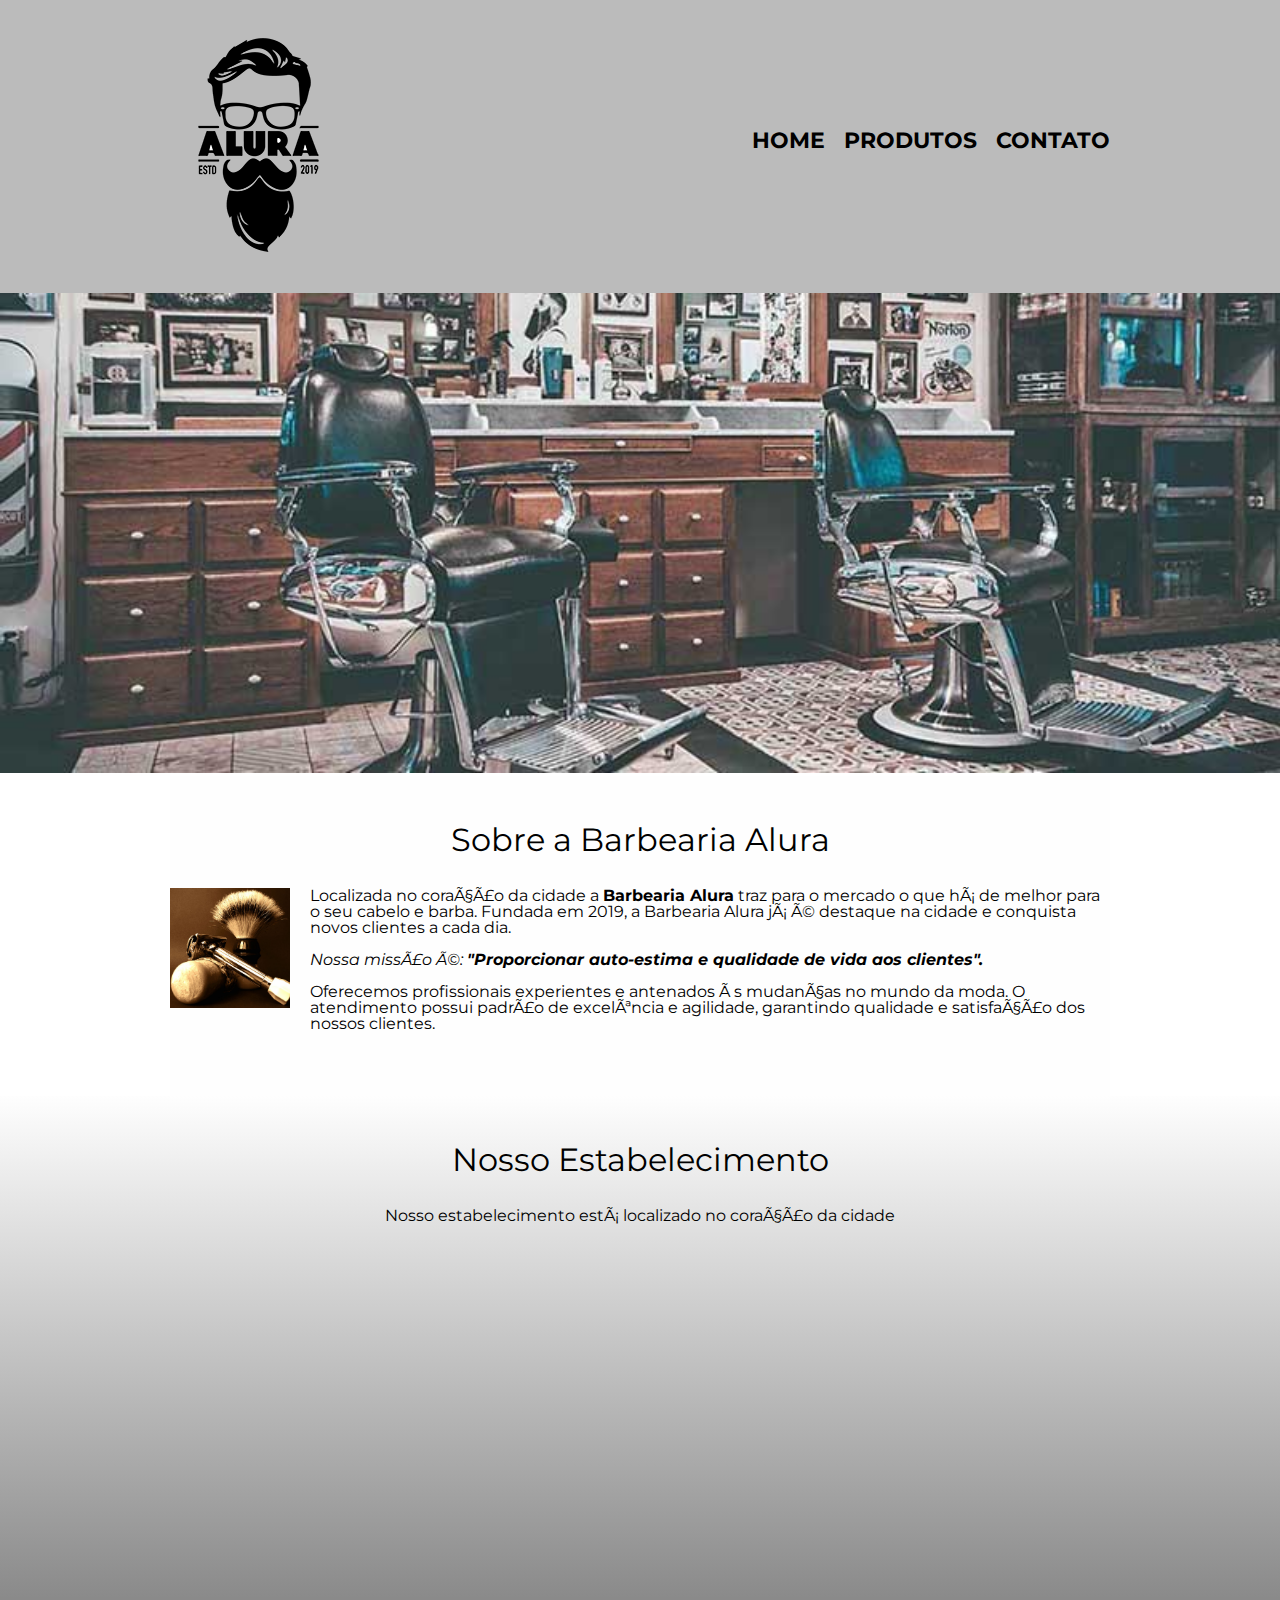
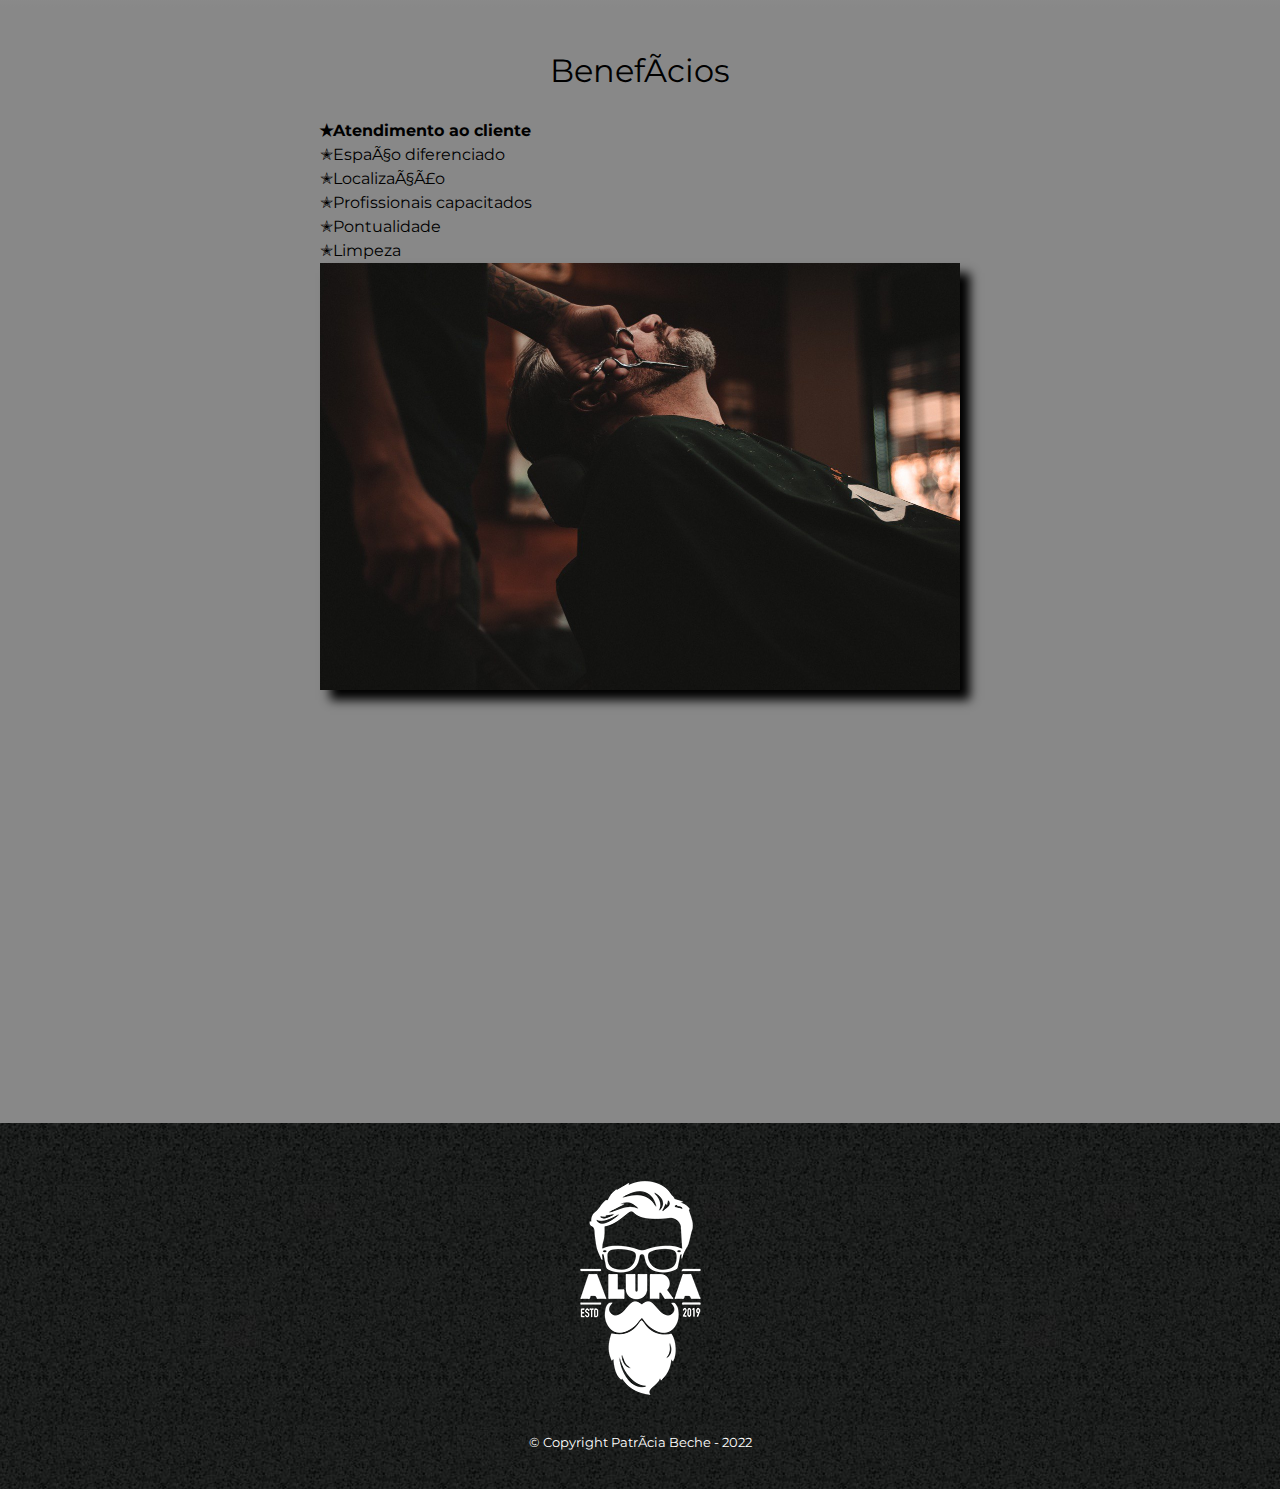
<file: index.html>
<!DOCTYPE html>
<html lang="pt-br">

    <head>
        <meta charset="UFT-8">
        <meta name="viewport" content="width=device-width">
        <title> Barbearia Alura </title>

        <link rel="stylesheet" href="reset.css">
        <link rel="stylesheet" href="style.css">
        <link rel="preconnect" href="https://fonts.googleapis.com">
        <link href="https://fonts.googleapis.com/css2?family=Montserrat:wght@100&display=swap" rel="stylesheet"> 
    </head>
    
    <body>
        <header>
            <div class="caixa">
                <h1><img src="logo.png" alt="Logo da Barbearia Alura"></h1>

                <nav>
                    <ul>
                        <li><a href="index.html">Home</a></li>
                        <li><a href="produtos.html">Produtos</a></li>
                        <li><a href="contato.html">Contato</a></li>
                        
                    </ul>
                </nav>
            </div>

        </header>

        <img class="banner" src="banner.jpg">

        <main>
            <section class="principal">
                <h2 class="titulo-principal"> Sobre a Barbearia Alura</h2>

                <img class="utensilios" src="utensilios.jpg" alt="Utensilios de um barbeiro">

                <p> Localizada no coração da cidade a <strong>Barbearia Alura</strong> traz para o mercado o que há de melhor para o seu cabelo e barba. Fundada em 2019, a Barbearia Alura já é destaque na cidade e conquista novos clientes a cada dia.</p>

                <p id="missao" > <em> Nossa missão é: <strong>"Proporcionar auto-estima e qualidade de vida aos clientes".</strong> </em> </p>

                <p>Oferecemos profissionais experientes e antenados às mudanças no mundo da moda. O atendimento possui padrão de excelência e agilidade, garantindo qualidade e satisfação dos nossos clientes.</p>
            
            </section>   


            <section class="mapa">
                <h3 class="titulo-principal">Nosso Estabelecimento</h3>
                <p>Nosso estabelecimento está localizado no coração da cidade</p>
                <div class="mapa-conteudo">
                    <iframe src="https://www.google.com/maps/embed?pb=!1m16!1m12!1m3!1d58503.20444007676!2d-46.66735091186406!3d-23.588179101028572!2m3!1f0!2f0!3f0!3m2!1i1024!2i768!4f13.1!2m1!1salura%20sao%20paulo!5e0!3m2!1spt-BR!2sbr!4v1642766407136!5m2!1spt-BR!2sbr" width="100%" height="300" style="border:0;" allowfullscreen="" loading="lazy"></iframe>
                </div>
            </section>

            <section class="beneficios">
                <h3 class="titulo-principal"> Benefícios </h3>
            
                <div class="conteudo-beneficios">
                    <ul class="lista-beneficios">
                        <li class="itens">Atendimento ao cliente</li>
                        <li class="itens">Espaço diferenciado</li>
                        <li class="itens">Localização</li>
                        <li class="itens">Profissionais capacitados</li> 
                        <li class="itens">Pontualidade</li>
                        <li class="itens">Limpeza</li>
                    </ul><img src="beneficios.jpg" class="imagem-beneficios"/>
                </div>
                
                <div class="video">
                    <iframe width="100%" height="315" src="https://www.youtube.com/embed/wcVVXUV0YUY" title="YouTube video player" frameborder="0" allow="accelerometer; autoplay; clipboard-write; encrypted-media; gyroscope; picture-in-picture" allowfullscreen></iframe>
                </div>
           
            </section>
        </main>    


    <footer>
        <img src="logo-branco.png">
        <p class="copyright">&copy; Copyright Patrícia Beche - 2022</p>
    </footer>
    
    </body>
</html>
</file>
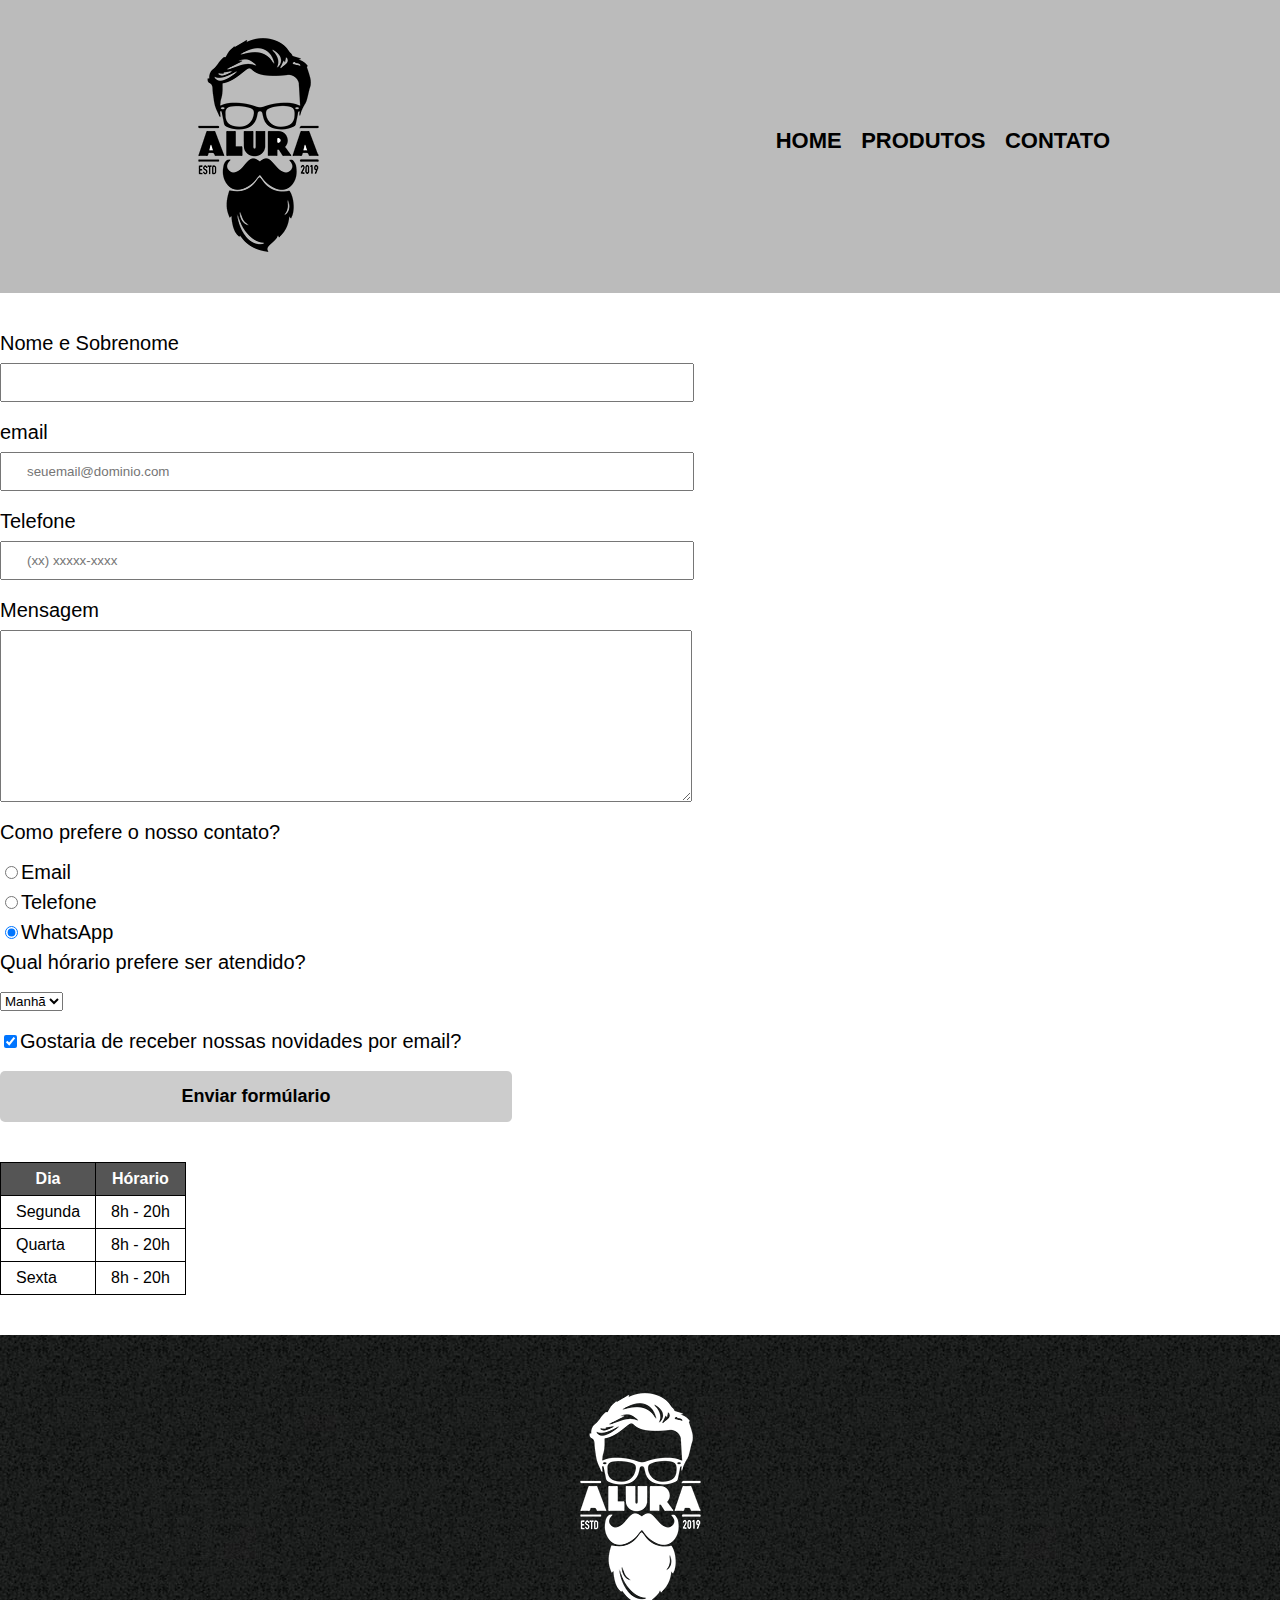
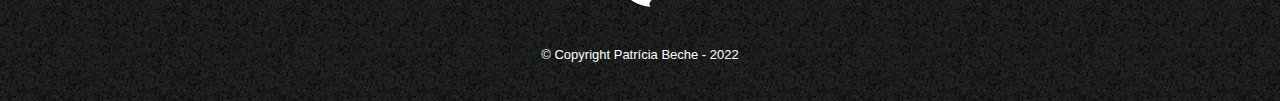
<file: contato.html>
<!DOCTYPE html>
<html>
    <head>
        <meta charset="UTF-8">
        <title>Contato - Barbearia Alura</title>
        <link rel="stylesheet" href="reset.css">
        <link rel="stylesheet" href="style.css">
    </head>
    
    <body>
        <header>
            <div class="caixa">
                <h1><img src="logo.png" alt="Logo da Barbearia Alura"></h1>

                <nav>
                    <ul>
                        <li><a href="index.html">Home</a></li>
                        <li><a href="produtos.html">Produtos</a></li>
                        <li><a href="contato.html">Contato</a></li>
                        
                    </ul>
                </nav>
            </div>

        </header>
         
        <main>
            <form>
                <label for="nomesobrenome">Nome e Sobrenome</label>
                <input type="text" id="nomesobrenome" class="input-padrao" required>

                <label for="email">email</label>
                <input type="email" id="email" class="input-padrao" required placeholder="seuemail@dominio.com"> 

                <label for="telefone">Telefone</label>
                <input type="tel" id="telefone" class="input-padrao" required placeholder="(xx) xxxxx-xxxx">

                <label for="mensagem">Mensagem</label>
                <textarea cols="70" rows="10" id="mensagem"class="input-padrao"></textarea required>

                <fieldset>
                    <legend>Como prefere o nosso contato?</legend>
                    <label for="radio-email"><input type="radio" name="contato" value="email" id="radio-email">Email</label>
                    
                    <label for="radio-telefone"> <input type="radio" name="contato" value="telefone" id="radio-telefone">Telefone</label>
                   
                    <label for="radio-whatsapp"><input type="radio" name="contato" value="whatsapp" id="radio-whatsapp" checked>WhatsApp</label>
                </fieldset>   
                
                <fieldset>
                    <legend>Qual hórario prefere ser atendido?</legend>
                    <select>
                        <option>Manhã</option>
                        <option>Tarde</option>
                        <option>Noite</option>
                    </select>
                </fieldset>

                <label class="checkbox"><input type="checkbox" checked>Gostaria de receber nossas novidades por email?</label>

                <input type="submit" value="Enviar formúlario" class="enviar">


            </form>

            <table>
                    <thead>
                        <tr>
                            <th>Dia</th>
                            <th>Hórario</th>
                        </tr>
                    </thead>
                
                    <tbody>
                        <tr>
                            <td>Segunda</td>
                            <td>8h - 20h</td>
                        </tr>
                    
                        <tr>
                            <td>Quarta</td>
                            <td>8h - 20h</td>
                        </tr>

                        <tr>
                            <td>Sexta</td>
                            <td>8h - 20h</td>
                        </tr>
                    </tbody>    

            </table>
            

        </main>


        <footer>
            <img src="logo-branco.png" alt="Logo da Barbearia Alura">
            <p class="copyright">&copy; Copyright Patrícia Beche - 2022</p>
        </footer>

</html>
</file>
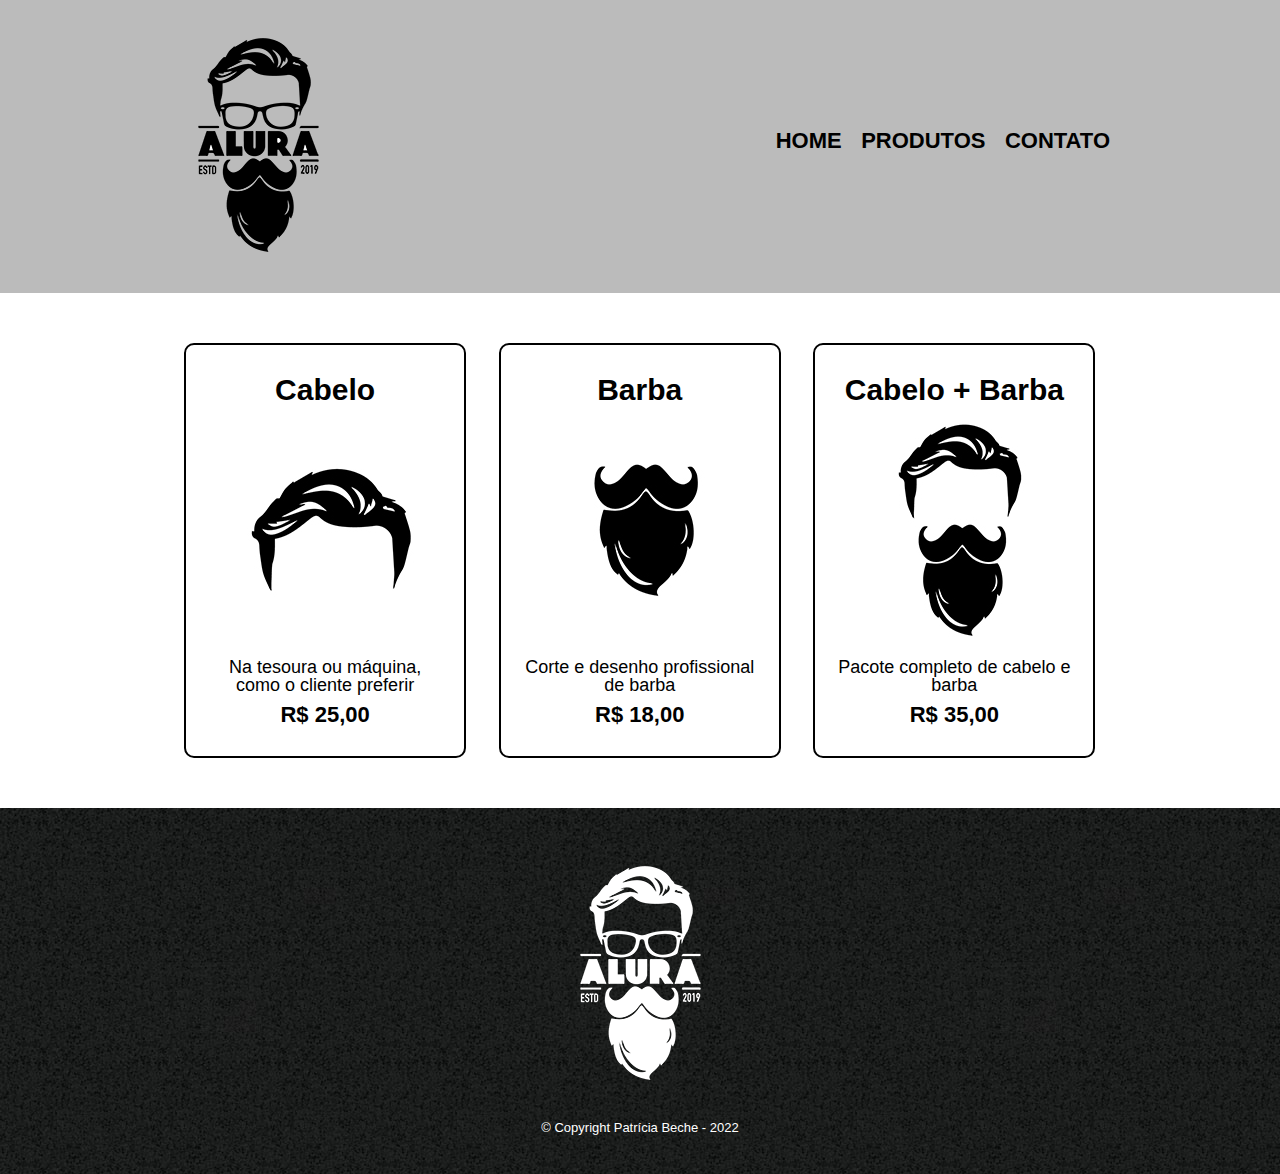
<file: produtos.html>
<!DOCTYPE html>
<html>
    <head>
        <meta charset="UTF-8">
        <title>Produtos - Barbearia Alura</title>
        <link rel="stylesheet" href="reset.css">
        <link rel="stylesheet" href="style.css">
    </head>
    
    <body>
        <header>
            <div class="caixa">
                <h1><img src="logo.png"></h1>

                <nav>
                    <ul>
                        <li><a href="index.html">Home</a></li>
                        <li><a href="produtos.html">Produtos</a></li>
                        <li><a href="contato.html">Contato</a></li>
                        
                    </ul>
                </nav>
            </div>

        </header>
        <main>
            <ul class="produtos">
                <li>
                    <h2>Cabelo</h2>
                    <img src="cabelo.jpg">
                    <p class="produto-descricao">Na tesoura ou máquina, como o cliente preferir</p>
                    <p class="produto-preco">R$ 25,00</p>
                </li>
                <li>
                    <h2>Barba</h2>
                    <img src="barba.jpg">
                    <p class="produto-descricao">Corte e desenho profissional de barba</p>
                    <p class="produto-preco">R$ 18,00</p>
                </li>
                <li>
                    <h2>Cabelo + Barba</h2>
                    <img src="cabelo+barba.jpg">
                    <p class="produto-descricao">Pacote completo de cabelo e barba</p>
                    <p class="produto-preco">R$ 35,00</p>
                </li>
            </ul>
        </main>

    </body>

    <footer>
            <img src="logo-branco.png">
            <p class="copyright">&copy; Copyright Patrícia Beche - 2022</p>
    </footer>

</html>
</file>
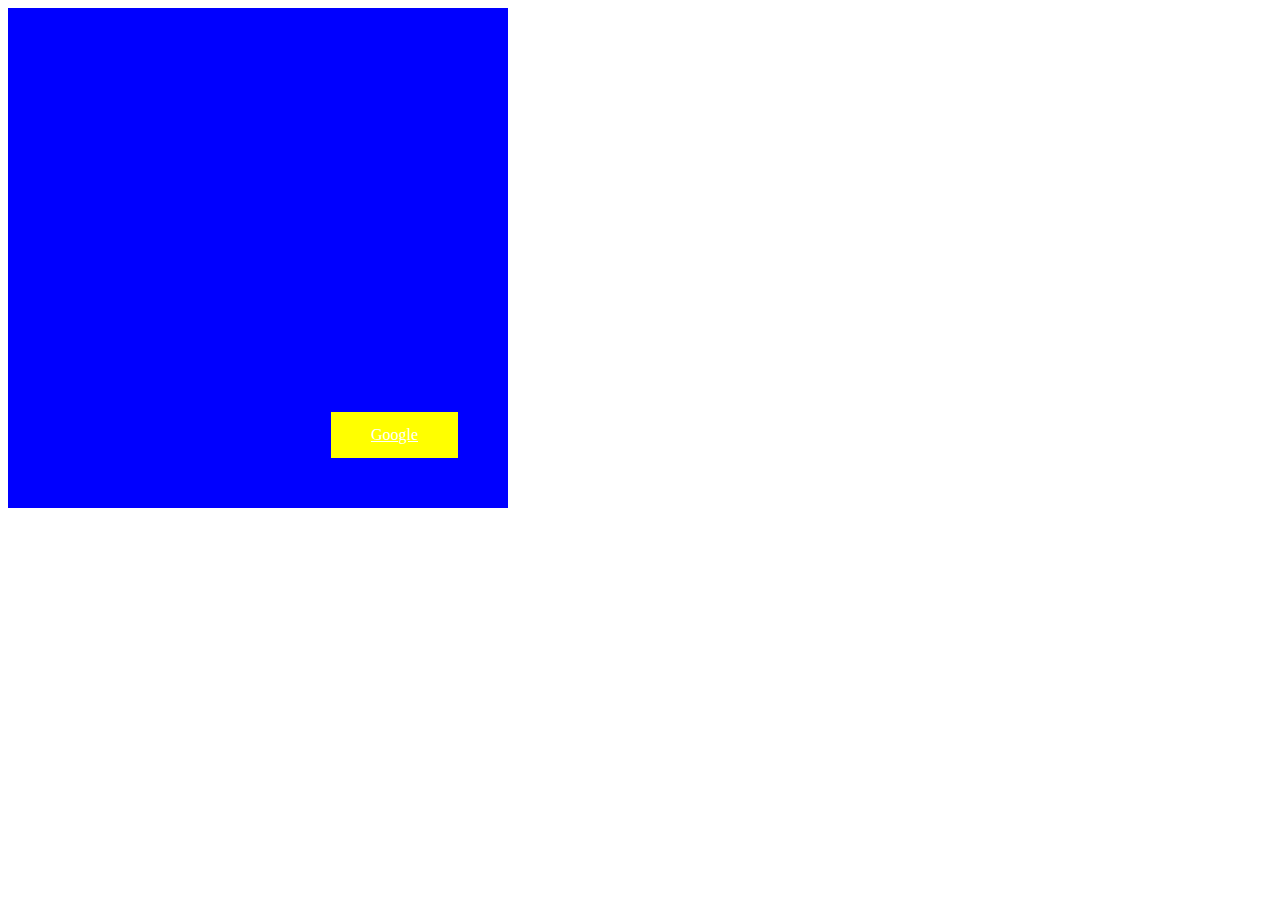
<file: teste.html>
<!DOCTYPE html>
<html lang="en">
<head>
    <meta charset="UTF-8">
    <meta http-equiv="X-UA-Compatible" content="IE=edge">
    <title>Document</title>

    <style>
        .caixa {
            position: relative;
            background: blue;
            width: 500px;
            height: 500px;
        }

        .caixa a {
            padding: 14px 40px;
            color: white;
            background: yellow;
            position: absolute;
            bottom: 50px;
            right: 50px;
        }
    </style>
</head>
<body>
    <div class="caixa">
        <a href="https://google.com">Google</a>
    </div>
</body>
</html>
</file>
<file: style.css>
header {
    background: #bbbbbb;
    padding: 20px 0;
}

body {
    font-family: 'Montserrat', sans-serif;
}

.caixa {
    position: relative;
    width: 940px;
    margin: 0 auto;
}

nav {
    position: absolute;
    top: 110px;
    right: 0;
}

nav li {
    display: inline;
    margin: 0 0 0 15px;
}

nav a {
    text-transform: uppercase;
    color: #000000;
    font-size: 22px;
    font-weight: bold;
    text-decoration: none;
}

nav a:hover {
    color: #ff0000;
    text-decoration: underline
}

.produtos {
    width: 940px;
    margin: 0 auto;
    padding: 50px 0;
}

.produtos li {
    display: inline-block;
    text-align: center;
    width: 30%;
    vertical-align: top;
    margin: 0 1.5%;
    padding: 30px 20px;
    box-sizing: border-box;
    border: 2px solid #000000;
    border-radius: 10px;
}

.produtos li:hover {
    border-color: #ff0000;
}

.produtos li:active {
    border-color: #cccccc;
}

.produtos li:hover h2 {
    font-size: 34px;
}

.produtos h2 {
    font-size: 30px;
    font-weight: bold;
}

.produto-descricao {
    font-size: 18px;
}

.produto-preco {
    font-size: 22px;
    font-weight: bold;
    margin-top: 10px;
}

footer {
    text-align: center;
    background: url("bg.jpg");
    padding: 40px 0;
}

.copyright {
    color: #ffffff;
    font-size: 13px;
    margin: 20px 0 0;
}

form {
    margin: 40px 0;
}

form label, form legend {
    display: block;
    font-size: 20px;
    margin: 0 0 10px;
}

.input-padrao {
    display: block;
    margin: 0 0 20px;
    padding: 10px 25px;
    width: 50%;
}

.checkbox {
    margin: 20px 0;
}

form legend {
    margin: 20px 0;
}

.enviar {
    width: 40%;
    padding: 15px 0;
    background: #cccccc;
    color: black;
    font-weight: bold;
    font-size: 18px;
    border: none;
    border-radius: 5px;
    transition: 1s all; 
    cursor: pointer;
}

.enviar:hover {
    background: #FF0000;
    transform: scale(1.2);
}

table {
    margin: 20px 0 40px;
}

thead {
    background: #555555;
    color: white;
    font-weight: bold;
}

td, th {
    border: 1px solid #000000;
    padding: 8px 15px;
}

/* css da página inicial*/

.banner {
    width: 100%;
}

.titulo-principal {
    text-align: center;
    font-size: 2em;
    margin: 0 0 1em;
    clear: left;
}

.principal{
    padding: 3em 0;
    background: #FEFEFE;
    width: 940px;
    margin: 0 auto;
}

.principal p {
    margin: 0 0 1em;
}

.principal strong {
    font-weight: bold;
}

.principal em {
    font-style: italic;
}

.utensilios {
    width: 120px;
    float: left;
    margin: 0 20px 20px 0;
}

.mapa {
    padding: 3em 0;
    background: linear-gradient(#FEFEFE,#888888)
    
}
.mapa-conteudo {
    width: 940px;
    margin: 0 auto;
}

.mapa p {
    margin: 0 0 2em;
    text-align: center;
}

.beneficios {
    padding: 3em 0;
    background: #888888;
}

.conteudo-beneficios {
    width: 640px;
    margin: 0 auto;
}

.lista-beneficios {
    width: 40%;
    display: inline-block;
    vertical-align: top;
}

.imagem-beneficios {
    width: 60%;
    opacity: 1;
    transition: 400ms;
    box-shadow: 10px 10px 10px #000000;
    }
    

.imagem-beneficios:hover {
    opacity: 0.3;
}

.itens {
    line-height: 1.5;
}


.itens:first-child {
    font-weight: bold;
}


.itens:before {
    content: "✭";
}

.video {
    width: 560px;
    margin: 2em auto;
}
@media screen and (max-width: 480px) {
    .caixa, .principal, .conteudo-beneficios, .mapa-conteudo, .video {
        width: auto;
    }
    h1 {
        text-align: center;
    }
    nav {
        position: static;
    }
}

.lista-beneficios, .imagem-beneficios {
    width: 100%;
}
</file>
